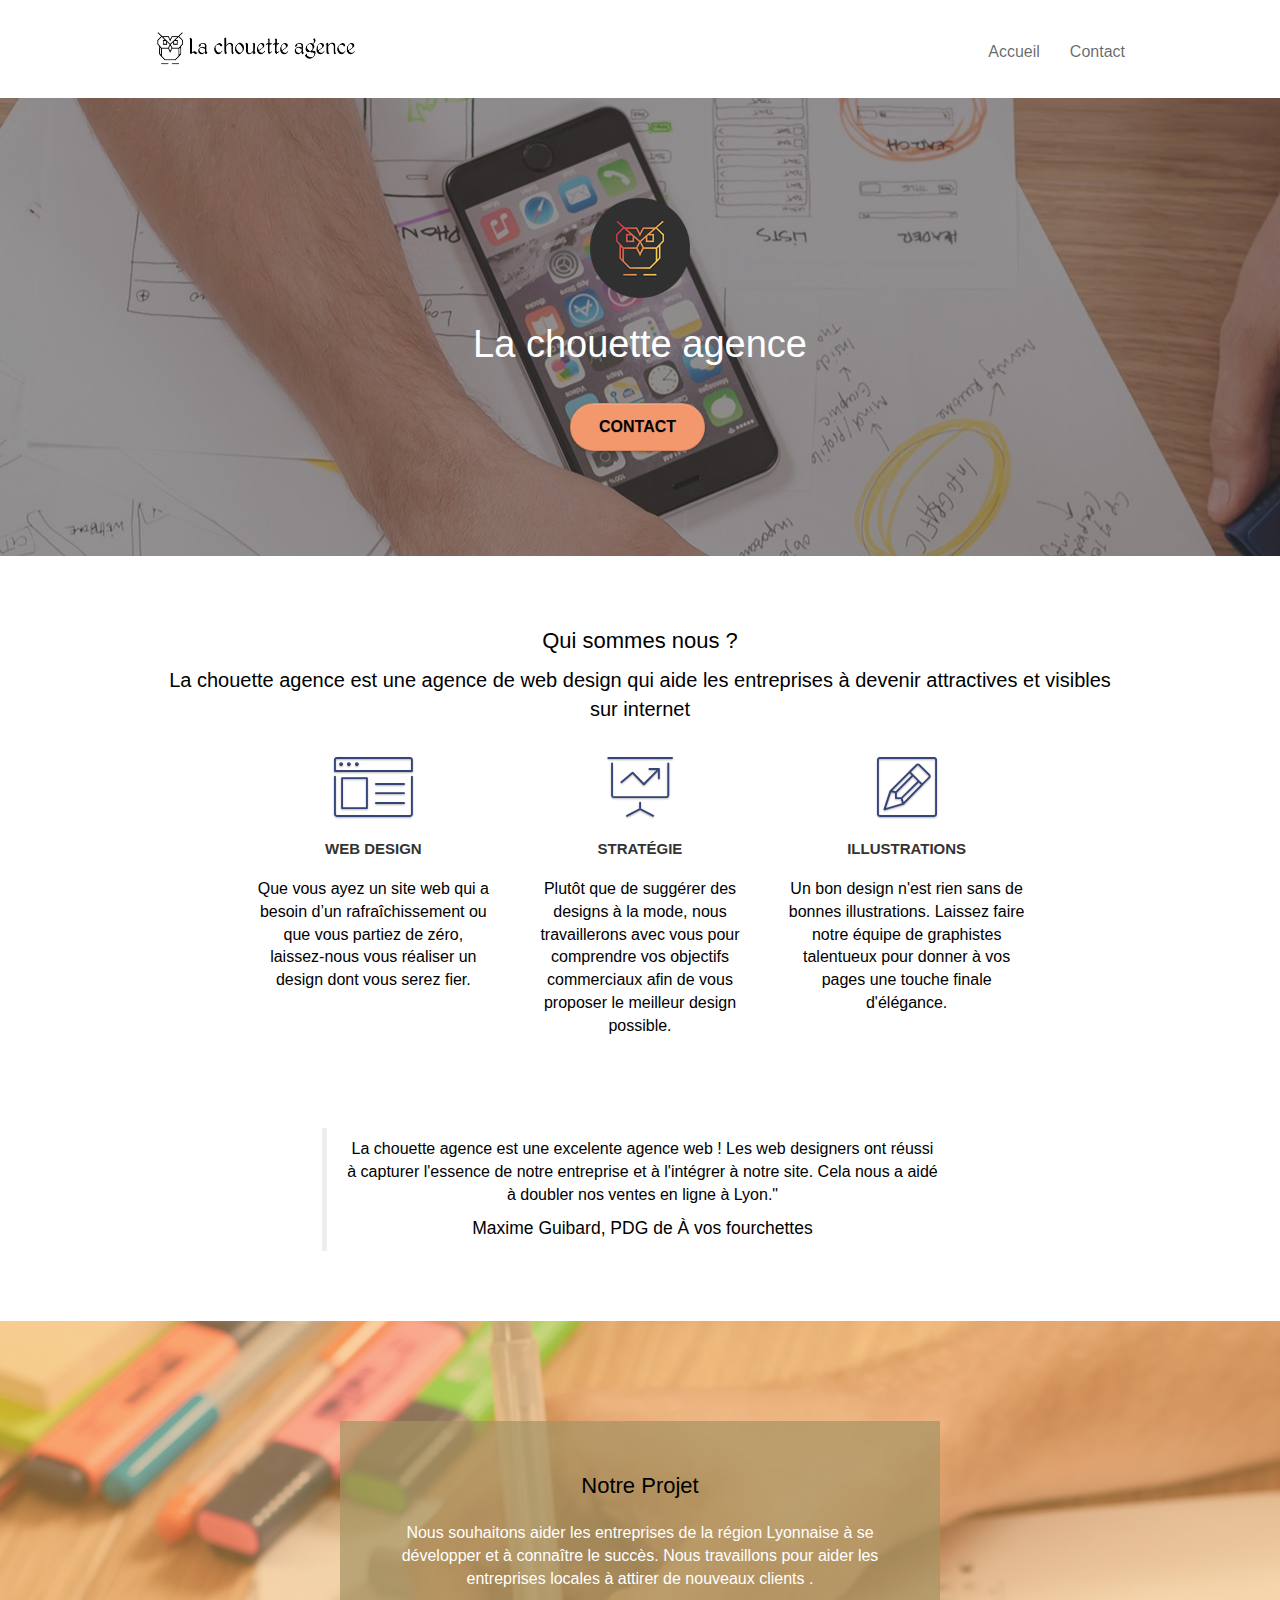
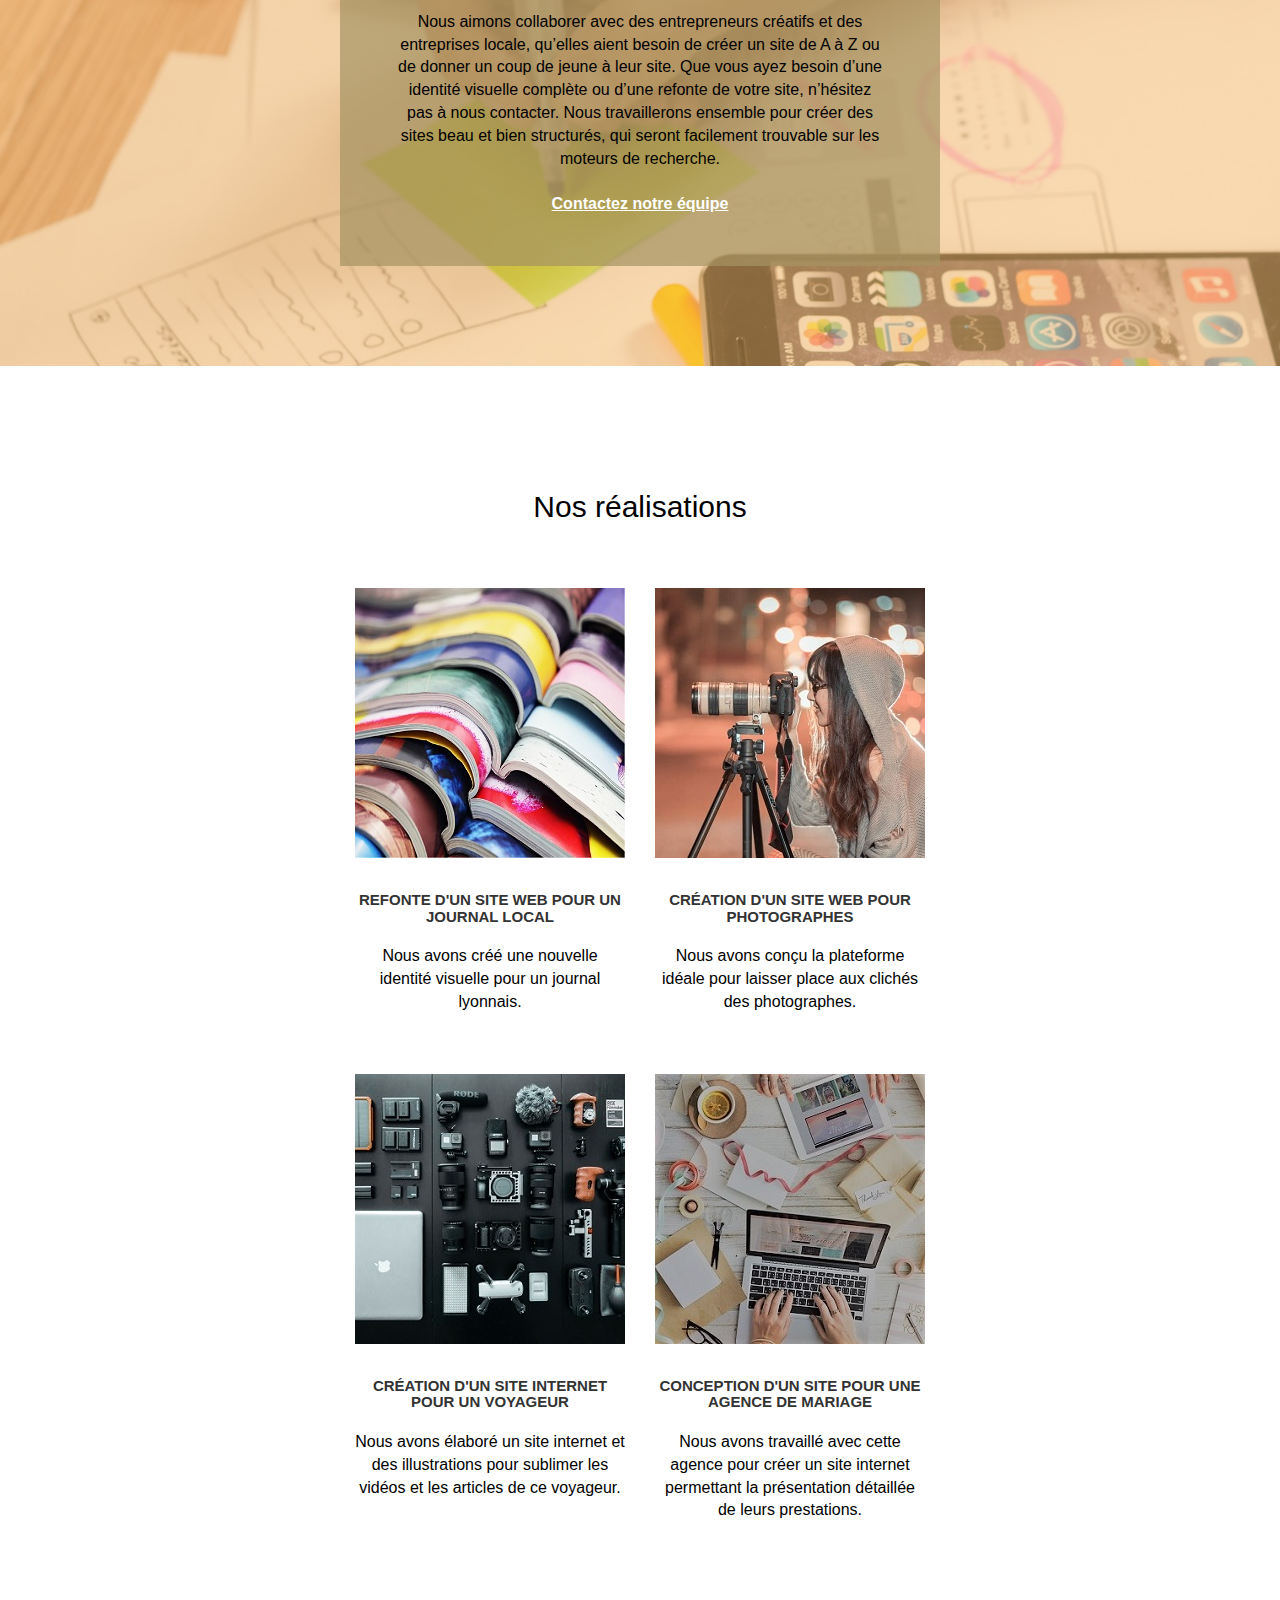
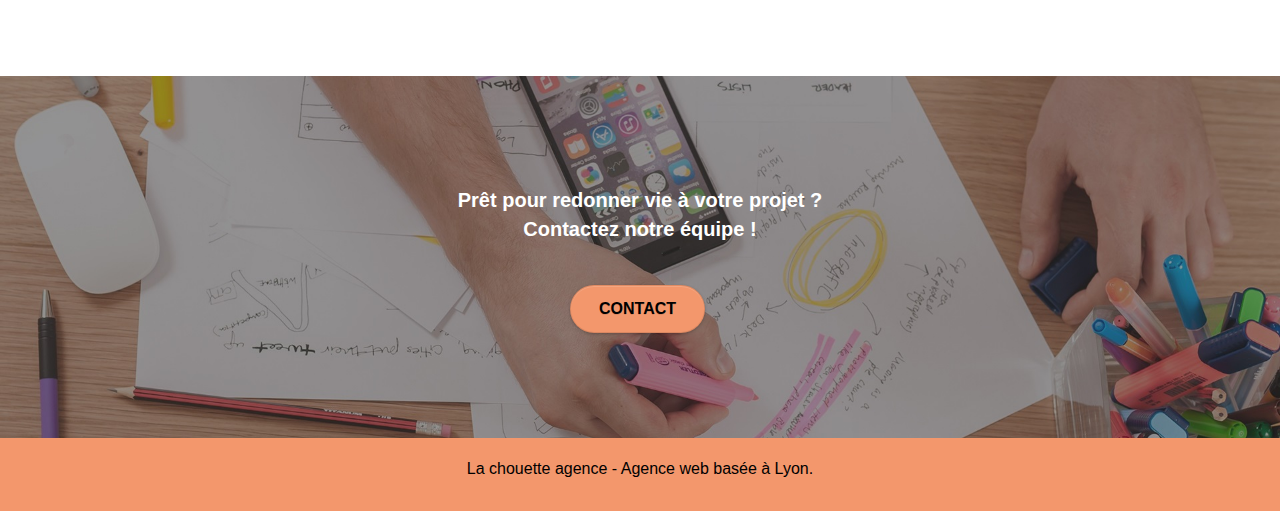
<file: index.html>
<!DOCTYPE html>
<html lang="fr">
<head>
	<meta charset="utf-8">
	<meta content="seo, google, site web, site internet, agence design lyon, agence design" name="keywords">
	<meta content="la chouette agence est une agence de web design qui aide les entreprises à devenir attractives et visibles sur internet" name="description">
	<meta content="width=device-width, initial-scale=1.0, viewport-fit=cover" name="viewport">
	<link href="style.css" rel="preload" as="style">
	<link href="./css/bootstrap.css" rel="preload" as="style">
	<link href="./css/et-line.css" rel="preload" as="style">
	<link href="./css/et-line.css" rel="preload" as="font">
	<link href="favicon.jpg" rel="shortcut icon" type="image/png">
	<link href="./css/bootstrap.css" rel="stylesheet" type="text/css">
	<link href="style.css" rel="stylesheet" type="text/css">
	<link href="./css/et-line.css" rel="stylesheet" type="text/css">
	<script src="./js/jquery-2.1.0.js" defer>
	</script>
	<script src="./js/bootstrap.js" defer>
	</script>
	<title>La chouette agence</title><!-- Analytics -->
	<!-- Analytics END -->
</head>
<body>
	<h1 class="titre1c">Le site web de la chouette agence</h1><!-- Principal conteneur -->
	<header>
		<div class="page-container">
			<!-- bloc-0 -->
			<div class="bloc bgc-white l-bloc" id="bloc-0">
				<div class="container bloc-sm">
					<nav class="navbar row">
						<div class="navbar-header">
							<a class="navbar-brand" href="index.html" tabindex="0"><img alt="Logo la chouette agence lyon web design , la meilleure agence" height="40" src="img/la-chouette-agence.png" width="200"></a> <button class="ui-navbar-toggle navbar-toggle" data-target=".navbar-1" data-toggle="collapse" id="nav-toggle" type="button"><span class="sr-only">Toggle navigation</span><span class="icon-bar"></span><span class="icon-bar"></span><span class="icon-bar"></span></button>
						</div>
						<div class="collapse navbar-collapse navbar-1 special-dropdown-nav">
							<h2 class="titre2c">Navigation</h2>
							<ul class="site-navigation nav navbar-nav">
								<li>
									<a href="index.html" tabindex="0">Accueil</a>
								</li>
								<li></li>
								<li>
									<a href="contact.html" tabindex="0">Contact</a>
								</li>
							</ul>
						</div>
					</nav>
				</div>
			</div>
		</div>
	</header><!-- bloc-0 END -->
	<!-- bloc-1-presentation -->
	<section>
		<div class="bloc bgc-dark-slate-blue bg-banniere d-bloc bg-t-edge bloc-bg-texture texture-paper b-parallax" id="bloc-1-hero">
			<div class="container bloc-lg">
				<div class="row tight-width-whitespace">
					<div class="col-sm-12" tabindex="0">
						<img alt="Logo la chouette agence" class="center-block image-resize-mode" height="100" src="img/logo.png" width="100">
						<h2 class="text-center hero-bloc-text tc-white">La chouette agence</h2>
						<div class="text-center">
							<a class="btn btn-lg btn-clean btn-rd cta-hero btn-atomic-tangerine" href="contact.html" id="cta-hero" tabindex="0">Contact</a>
						</div>
					</div>
				</div>
			</div>
		</div>
	</section>
	<section>
		<!-- bloc-1-presentation END -->
		<!-- bloc-2-services -->
		<div class="bloc bgc-white l-bloc" id="bloc-2-services">
			<div class="container bloc-md">
				<div class="row">
					<div class="col-sm-12 text-center" tabindex="0">
						<h2>Qui sommes nous ?</h2>
						<p class="texte_img">La chouette agence est une agence de web design qui aide les entreprises à devenir attractives et visibles sur internet</p>
					</div>
				</div>
				<div class="row voffset-lg med-width-whitespace">
					<div class="col-sm-4" tabindex="0">
						<div class="text-center">
							<span class="et-icon-browser sm-shadow icon-dark-slate-blue icons icon-lg"></span>
						</div>
						<h3 class="mg-md text-center">Web design</h3>
						<p class="text-center">Que vous ayez un site web qui a besoin d&rsquo;un rafraîchissement ou que vous partiez de zéro, laissez-nous vous réaliser un design dont vous serez fier.</p>
					</div>
					<div class="col-sm-4" tabindex="0">
						<div class="text-center">
							<span class="et-icon-presentation sm-shadow icon-dark-slate-blue icons icon-lg"></span>
						</div>
						<h3 class="mg-md text-center">Stratégie</h3>
						<p class="text-center">Plutôt que de suggérer des designs à la mode, nous travaillerons avec vous pour comprendre vos objectifs commerciaux afin de vous proposer le meilleur design possible.<br></p>
					</div>
					<div class="col-sm-4" tabindex="0">
						<div class="text-center">
							<span class="et-icon-edit sm-shadow icon-dark-slate-blue icons icon-lg"></span>
						</div>
						<h3 class="mg-md text-center">Illustrations</h3>
						<p class="text-center">Un bon design n'est rien sans de bonnes illustrations. Laissez faire notre équipe de graphistes talentueux pour donner à vos pages une touche finale d'élégance.</p>
					</div>
				</div>
				<div class="row voffset-lg voffset">
					<div class="col-xs-12 col-md-8 col-md-offset-2 text-center" tabindex="0">
						<blockquote>
							<p class="text_img2">La chouette agence est une excelente agence web ! Les web designers ont réussi à capturer l'essence de notre entreprise et à l'intégrer à notre site. Cela nous a aidé à doubler nos ventes en ligne à Lyon."</p><span class="text_img2s">Maxime Guibard, PDG de À vos fourchettes</span>
						</blockquote>
					</div>
				</div>
			</div>
		</div>
	</section>
	<section>
		<!-- bloc-2-services END -->
		<!-- bloc-3-what-i-do -->
		<div class="bloc tc-white bgc-atomic-tangerine bg-presentation d-bloc bloc-bg-texture texture-paper b-parallax" id="bloc-3-what-i-do">
			<div class="container bloc-lg">
				<div class="row tight-width-whitespace black-background">
					<div class="col-sm-12" tabindex="0">
						<h2 class="mg-md text-center">Notre Projet</h2>
						<p class="mg-md text-center tc-white">Nous souhaitons aider les entreprises de la région Lyonnaise à se développer et à connaître le succès. Nous travaillons pour aider les entreprises locales à attirer de nouveaux clients .<br></p>
						<p class="text-center white">Nous aimons collaborer avec des entrepreneurs créatifs et des entreprises locale, qu’elles aient besoin de créer un site de A à Z ou de donner un coup de jeune à leur site. Que vous ayez besoin d’une identité visuelle complète ou d’une refonte de votre site, n’hésitez pas à nous contacter. Nous travaillerons ensemble pour créer des sites beau et bien structurés, qui seront facilement trouvable sur les moteurs de recherche.<br>
						<br>
						<a class="ltc-white bold-link" href="contact.html" tabindex="0">Contactez notre équipe</a><br></p>
					</div>
				</div>
			</div>
		</div><!-- bloc-3-what-i-do END -->
	</section>
	<section>
		<!-- bloc-4-portfolio -->
		<div class="bloc bgc-white bg-lines-h2-bg bg-repeat l-bloc" id="bloc-4-portfolio">
			<div class="container bloc-lg">
				<div class="row">
					<div class="col-sm-12 text-center" tabindex="0">
						<h2 class="text_img3">Nos réalisations</h2>
					</div>
				</div>
				<div class="row tight-width-whitespace portfolio-row">
					<div class="col-sm-6" tabindex="0">
						<img alt="Refonte d'un site web pour journal" class="img-responsive portfolio-thumb imghw" height="270" src="img/journal.jpg" width="270">
						<h3 class="mg-md text-center">Refonte d'un site web pour un journal local</h3>
						<p class="text-center">Nous avons créé une nouvelle identité visuelle pour un journal lyonnais.</p>
					</div>
					<div class="col-sm-6" tabindex="0">
						<img alt="Création d'un site web pour photographes" class="img-responsive portfolio-thumb imghw" height="270" src="img/photographe.jpg" width="270">
						<h3 class="mg-md text-center">Création d'un site web pour photographes</h3>
						<p class="text-center">Nous avons conçu la plateforme idéale pour laisser place aux clichés des photographes.</p>
					</div>
				</div>
				<div class="row tight-width-whitespace portfolio-row">
					<div class="col-sm-6" tabindex="0">
						<img alt="Création d'un site web pour voyageur" class="img-responsive portfolio-thumb imghw" height="270" src="img/voyageur.jpg" width="270">
						<h3 class="mg-md text-center">Création d'un site internet pour un voyageur</h3>
						<p class="text-center">Nous avons élaboré un site internet et des illustrations pour sublimer les vidéos et les articles de ce voyageur.</p>
					</div>
					<div class="col-sm-6" tabindex="0">
						<img alt="Création d'un site web pour agence de mariage" class="img-responsive portfolio-thumb imghw" height="270" src="img/mariage.jpg" width="270">
						<h3 class="mg-md text-center">Conception d'un site pour une agence de mariage</h3>
						<p class="text-center">Nous avons travaillé avec cette agence pour créer un site internet permettant la présentation détaillée de leurs prestations.</p>
					</div>
				</div>
			</div>
		</div>
	</section><!-- bloc-4-portfolio END -->
	<section>
		<!-- bloc-5-cta -->
		<div class="bloc bgc-dark-slate-blue bg-banniere d-bloc bloc-bg-texture texture-paper" id="bloc-5-cta">
			<div class="container bloc-lg">
				<div class="row" tabindex="0">
					<h2 class="titre2c mg-md text-center">Contactez nous</h2>
					<p class="mg-md text-center tc-white big"><strong>Prêt pour redonner vie à votre projet ?<br>
					Contactez notre équipe !</strong></p>
					<div class="col-sm-12 text-center">
						<a class="btn btn-atomic-tangerine btn-clean btn-rd btn-lg cta-hero" href="contact.html" tabindex="0">Contact</a>
					</div>
				</div>
			</div>
		</div>
	</section><!-- bloc-5-cta END -->
	<!-- Footer - bloc-8 -->
	<footer>
		<div class="bloc bgc-atomic-tangerine d-bloc" id="bloc-8">
			<div class="container bloc-sm">
				<div class="row">
					<div class="col-sm-12" tabindex="0">
						<p class="text-center white">La chouette agence - Agence web basée à Lyon.<br></p>
					</div>
				</div>
			</div>
		</div><!-- Footer - bloc-8 END -->
		<!-- Principal conteneur END -->
	</footer>
</body>
</html>
</file>
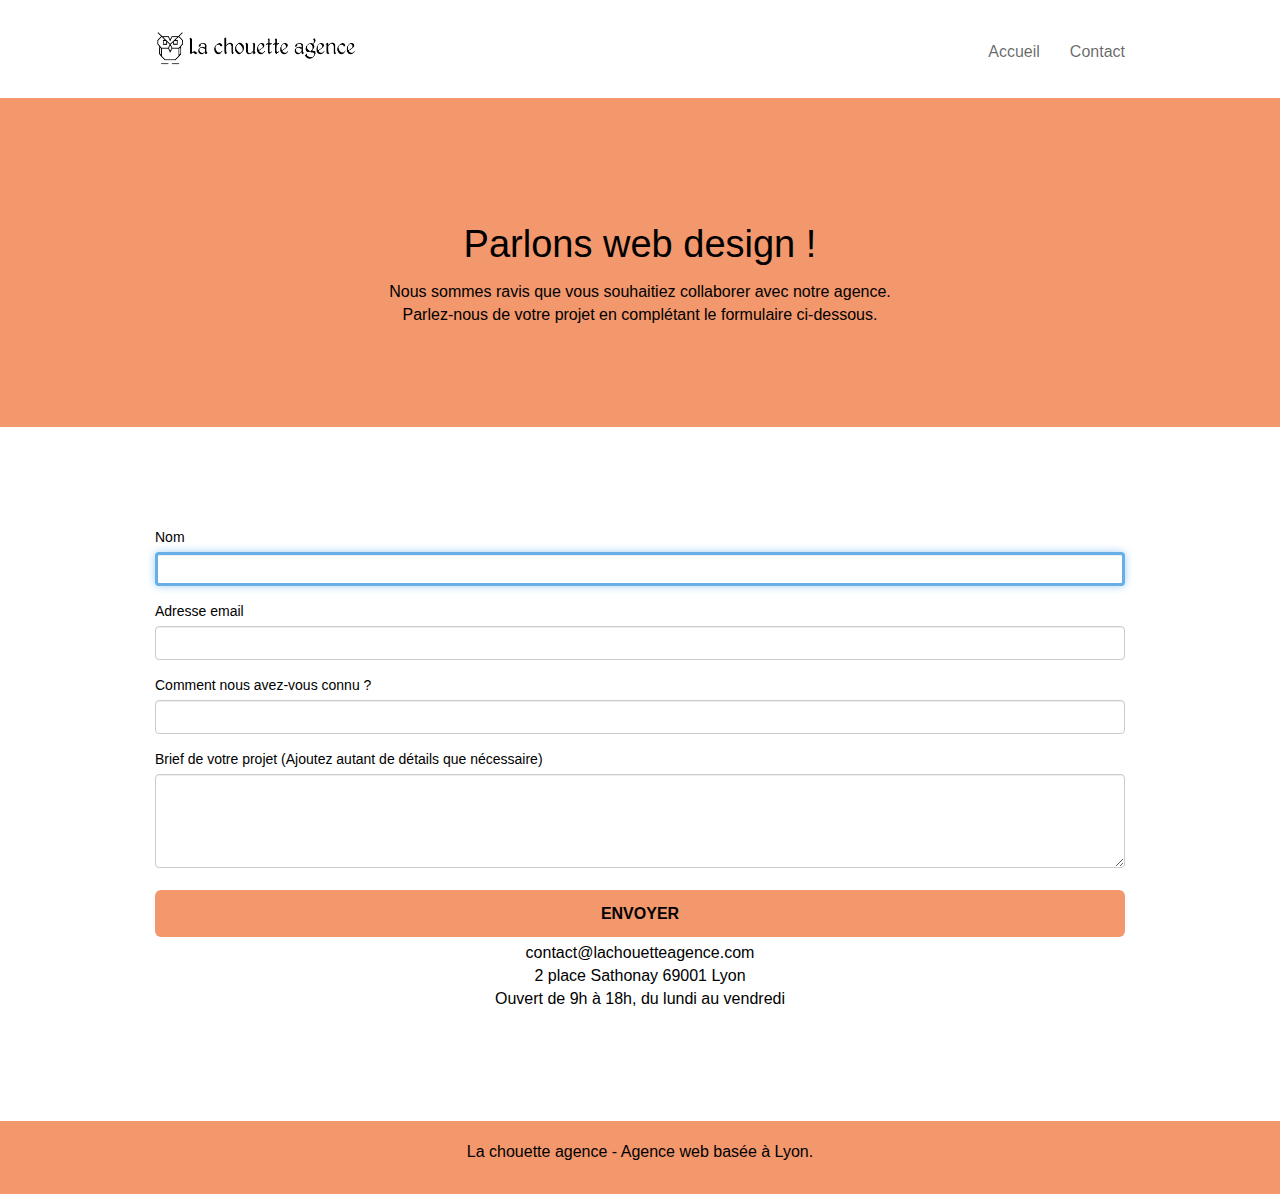
<file: contact.html>
<!DOCTYPE html>
<html lang="fr">
<head>
	<meta charset="utf-8">
	<meta content="seo, google, site web, site internet, agence design lyon, agence design" name="keywords">
	<meta content="la chouette agence est une agence de web design qui aide les entreprises à devenir attractives et visibles sur internet" name="description">
	<meta content="width=device-width, initial-scale=1.0, viewport-fit=cover" name="viewport">
	<link href="style.css" rel="preload" as="style">
	<link href="./css/bootstrap.css" rel="preload" as="style">
	<link href="favicon.jpg" rel="shortcut icon" type="image/png">
	<link href="./css/bootstrap.css" rel="stylesheet" type="text/css">
	<link href="style.css" rel="stylesheet" type="text/css">
	<script src="./js/jquery-2.1.0.js" defer>
	</script>
	<script src="./js/bootstrap.js" defer>
	</script>
	<title>La chouette agence contact</title><!-- Analytics -->
	<!-- Analytics END -->
</head>
<body>
	<h1 class="titre1c">Contact de la chouette agence</h1><!-- Principal conteneur -->
	<!-- bloc-0 -->
	<header>
		<div class="bloc bgc-white l-bloc" id="bloc-0">
			<div class="container bloc-sm">
				<nav class="navbar row">
					<div class="navbar-header">
						<a class="navbar-brand" href="index.html" tabindex="0"><img alt="Logo la chouette agence lyon web design , la meilleure agence" height="40" src="img/la-chouette-agence.png" width="200"></a> <button class="ui-navbar-toggle navbar-toggle" data-target=".navbar-1" data-toggle="collapse" id="nav-toggle" type="button"><span class="sr-only">Toggle navigation</span><span class="icon-bar"></span><span class="icon-bar"></span><span class="icon-bar"></span></button>
					</div>
					<div class="collapse navbar-collapse navbar-1 special-dropdown-nav">
						<h2 class="titre2c">Navigation</h2>
						<ul class="site-navigation nav navbar-nav">
							<li>
								<a href="index.html" tabindex="0">Accueil</a>
							</li>
							<li></li>
							<li>
								<a href="contact.html" tabindex="0">Contact</a>
							</li>
						</ul>
					</div>
				</nav>
			</div>
		</div><!-- bloc-0 END -->
	</header><!-- bloc-6 -->
	<section>
		<div class="bloc bg-dots-bg bg-repeat bgc-atomic-tangerine d-bloc bloc-bg-texture texture-paper" id="bloc-6">
			<div class="container bloc-lg">
				<div class="row">
					<div class="col-sm-12" tabindex="0">
						<h2 class="text-center hero-bloc-text noir">Parlons web design !</h2>
						<p class="text-center mg-lg tight-width-whitespace noir">Nous sommes ravis que vous souhaitiez collaborer avec notre agence.<br>
						Parlez-nous de votre projet en complétant le formulaire ci-dessous.</p>
					</div>
				</div>
			</div>
		</div><!-- bloc-6 END -->
	</section><!-- bloc-7 -->
	<section>
		<div class="bloc bgc-white l-bloc" id="bloc-7">
			<div class="container bloc-lg">
				<div class="row">
					<div class="col-sm-12 formation">
						<h2 class="titre2c">Formulaire</h2>
						<form id="form_1" name="form_1">
							<div class="form-group">
								<label for="name">Nom</label> <input autofocus="" class="form-control" id="name" required="" tabindex="0">
							</div>
							<div class="form-group">
								<label for="email">Adresse email</label> <input class="form-control" id="email" required="" tabindex="0" type="email">
							</div>
							<div class="form-group">
								<label for="input_504">Comment nous avez-vous connu ?</label> <input class="form-control" id="input_504" required="" tabindex="0" type="email">
							</div>
							<div class="form-group">
								<label for="message">Brief de votre projet (Ajoutez autant de détails que nécessaire)<br></label> 
								<textarea class="form-control" cols="50" id="message" required="" rows="4" tabindex="0"></textarea>
							</div><button class="bloc-button btn btn-lg btn-block cta-hero btn-atomic-tangerine" tabindex="0" type="submit">Envoyer</button>
						</form>
					</div>
					<div class="col-sm-7" tabindex="0">
						<p>contact@lachouetteagence.com<br>
						2 place Sathonay 69001 Lyon<br>
						Ouvert de 9h à 18h, du lundi au vendredi<br></p>
					</div>
				</div>
			</div>
		</div>
	</section><!-- bloc-7 END -->
	<!-- ScrollToTop Button -->
	<!-- Footer - bloc-8 -->
	<footer>
		<div class="bloc bgc-atomic-tangerine d-bloc" id="bloc-8">
			<div class="container bloc-sm">
				<div class="row">
					<div class="col-sm-12" tabindex="0">
						<p class="text-center white">La chouette agence - Agence web basée à Lyon.<br></p>
					</div>
				</div>
			</div>
		</div><!-- Footer - bloc-8 END -->
	</footer>
</body>
</html>
</file>
<file: style.css>
body{margin:0;padding:0;background:#fff;overflow-x:hidden}a,button{transition:all .3s ease-in-out;outline:0!important}div:focus{font-weight:700}a:focus{border:solid}button:focus{border:solid}input:focus{border:solid}.texte_img{font-size:20px}.text_img2s{color:#000}.titre1c{display:none}.titre2c{display:none}.big{font-size:20px}.bloc{width:100%;clear:both;background:50% 50% no-repeat;padding:0 50px;background-size:cover;position:relative}.bloc .container{padding-left:0;padding-right:0}.bloc-lg{padding:100px 50px}.bloc-md{padding:50px}.bloc-sm{padding:20px 50px}.bg-b-edge,.bg-bl-edge,.bg-br-edge,.bg-center,.bg-l-edge,.bg-r-edge,.bg-repeat,.bg-t-edge,.bg-tl-edge,.bg-tr-edge{background-size:auto!important}.bg-repeat{background:repeat}.bg-t-edge{background:top no-repeat}.bloc-bg-texture::before{content:"";background-size:2px 2px;position:absolute;top:0;bottom:0;left:0;right:0}.b-parallax{background-attachment:fixed}.d-bloc{color:rgba(255,255,255,.7)}.d-bloc .a-btn,.d-bloc .navbar a,.d-bloc .navbar-brand,.d-bloc a .icon-lg,.d-bloc a .icon-md,.d-bloc a .icon-sm,.d-bloc a .icon-xl,.d-bloc h1 a,.d-bloc h2 a,.d-bloc h3 a,.d-bloc h4 a,.d-bloc h5 a,.d-bloc h6 a,.d-bloc p a{color:rgba(255,255,255,.6)}.d-bloc .a-btn:hover,.d-bloc .navbar a:hover,.d-bloc .navbar-brand:hover,.d-bloc a:hover .icon-lg,.d-bloc a:hover .icon-md,.d-bloc a:hover .icon-sm,.d-bloc a:hover .icon-xl,.d-bloc h1 a:hover,.d-bloc h2 a:hover,.d-bloc h3 a:hover,.d-bloc h4 a:hover,.d-bloc h5 a:hover,.d-bloc h6 a:hover,.d-bloc p a:hover{color:#fff}.d-bloc .navbar-toggle .icon-bar{background:#fff}.d-bloc .btn-wire,.d-bloc .btn-wire:hover{color:#fff;border-color:#fff}.d-bloc .panel{color:rgba(0,0,0,.5)}.d-bloc .panel button:hover{color:rgba(0,0,0,.7)}.d-bloc .panel icon{border-color:rgba(0,0,0,.7)}.d-bloc .panel .divider-h span{border-color:rgba(0,0,0,.1)}.d-bloc .panel .a-btn{color:rgba(0,0,0,.6)}.d-bloc .panel .a-btn:hover{color:#000}.d-bloc .panel .btn-wire,.d-bloc .panel .btn-wire:hover{color:rgba(0,0,0,.7);border-color:rgba(0,0,0,.3)}.d-bloc .panel,.l-bloc{color:rgba(0,0,0,.5)}.d-bloc .panel button:hover,.l-bloc button:hover{color:rgba(0,0,0,.7)}.l-bloc .icon-round,.l-bloc .icon-rounded,.l-bloc .icon-semi-rounded-a,.l-bloc .icon-semi-rounded-b,.l-bloc .icon-square{border-color:rgba(0,0,0,.7)}.d-bloc .panel .divider-h span,.l-bloc .divider-h span{border-color:rgba(0,0,0,.1)}.d-bloc .panel .a-btn,.l-bloc .a-btn,.l-bloc .navbar a,.l-bloc .navbar-brand,.l-bloc a .icon-lg,.l-bloc a .icon-md,.l-bloc a .icon-sm,.l-bloc a .icon-xl,.l-bloc h1 a,.l-bloc h2 a,.l-bloc h3 a,.l-bloc h4 a,.l-bloc h5 a,.l-bloc h6 a,.l-bloc p a{color:rgba(0,0,0,.6)}.d-bloc .panel .a-btn:hover,.l-bloc .a-btn:hover,.l-bloc .navbar a:hover,.l-bloc .navbar-brand:hover,.l-bloc a:hover .icon-lg,.l-bloc a:hover .icon-md,.l-bloc a:hover .icon-sm,.l-bloc a:hover .icon-xl,.l-bloc h1 a:hover,.l-bloc h2 a:hover,.l-bloc h3 a:hover,.l-bloc h4 a:hover,.l-bloc h5 a:hover,.l-bloc h6 a:hover,.l-bloc p a:hover{color:#000}.l-bloc .navbar-toggle .icon-bar{color:rgba(0,0,0,.6)}.d-bloc .panel .btn-wire,.d-bloc .panel .btn-wire:hover,.l-bloc .btn-wire,.l-bloc .btn-wire:hover{color:rgba(0,0,0,.7);border-color:rgba(0,0,0,.3)}.voffset{margin-top:30px}.voffset-lg{margin-top:80px}.row-no-gutters{margin-right:0;margin-left:0}.row.row-no-gutters>[class*=" col-"],.row.row-no-gutters>[class^=col-]{padding-right:0;padding-left:0}#bloc-1-hero h1{font-size:32px}.navbar{margin-bottom:0;z-index:1}.navbar-brand{height:auto;padding:3px 15px;font-size:25px;font-weight:400;font-weight:600;line-height:44px}.navbar-brand img{max-height:200px;margin:0 5px 0 0;display:inline}.navbar-brand img[src$=svg]{min-width:100px}.nav-center .navbar-brand img{margin:0}.navbar .nav{padding-top:2px;margin-right:-16px;float:right;z-index:1}.nav>li{float:left;margin-top:4px;font-size:16px}.navbar-nav .open .dropdown-menu>li>a{text-align:inherit}.nav>li a:focus,.nav>li a:hover{background:0 0}.navbar-toggle{margin:10px 10px 0 0;border:0}.navbar-toggle:hover{background:0 0!important}.navbar-toggle .icon-bar{background-color:rgba(0,0,0,.5);width:26px}.nav-invert .navbar .nav{float:left}.nav-invert .navbar-brand,.nav-invert .navbar-header{float:right;position:relative;z-index:2}.imghw{width:100%;height:auto}.nav>li>.dropdown a{background:0 0!important;display:block;padding:14px 15px}nav .caret{margin:0 5px}.dropdown-menu .dropdown-menu{top:-8px;left:100%}.dropdown-menu .dropmenu-flow-right{top:100%;left:0;margin-left:-1px;border-top-left-radius:0;border-top-right-radius:0}.dropdown-menu .dropdown span{border:4px solid #000;border-top-color:transparent;border-right-color:transparent;border-bottom-color:transparent;margin:6px -5px 0 0!important;float:right}.mg-md{margin-top:10px;margin-bottom:20px}.mg-lg{margin-top:10px;margin-bottom:40px}.btn{margin:0 5px 5px 0}.btn.pull-right{margin:0 0 5px 5px}.btn-d,.btn-d:focus,.btn-d:hover{color:#fff;background:rgba(0,0,0,.3)}button{outline:0!important}.btn-rd{border-radius:40px}.btn-clean{border:1px solid rgba(0,0,0,.08);border-bottom-color:rgba(0,0,0,.1);text-shadow:0 1px 0 rgba(0,0,1,.1);box-shadow:0 1px 3px rgba(0,0,1,.25),inset 0 1px 0 0 rgba(255,255,255,.15)}.icon-md{font-size:30px!important}.icon-lg{font-size:60px!important}.sm-shadow{text-shadow:0 1px 2px rgba(0,0,0,.3)}a[data-lightbox]:hover img{opacity:.6;animation-fill-mode:none}#lightbox-modal{display:flex;align-items:center}#lightbox-modal .modal-dialog{width:90%;max-width:900px;margin:0 auto 0}#lightbox-modal .modal-dialog img{max-height:90vh;margin:0 auto}.lightbox-caption{padding:20px;color:#fff;background:rgba(0,0,0,.5);position:absolute;left:15px;right:15px;text-align:center;max-width:100%;max-height:50px;overflow:hidden;text-overflow:ellipsis}.close-lightbox{color:#fff;font-size:30px;position:absolute;top:20px;right:20px;z-index:20;background:rgba(0,0,0,.5);border:none;line-height:30px;padding:0 9px 5px;opacity:.3}.close-lightbox:hover,.next-lightbox:hover,.prev-lightbox:hover{opacity:1;color:#fff}.next-lightbox,.prev-lightbox{font-size:20px;color:rgba(255,255,255,.9);background:rgba(0,0,0,.5);transition:all .2s ease-in-out;position:absolute;top:45%;z-index:1;opacity:.4}.next-lightbox{padding:6px 8px 1px 13px;right:25px}.prev-lightbox{padding:6px 13px 1px 10px;left:25px}.snapshot-lb .modal-body{padding-bottom:45px}.snapshot-lb .lightbox-caption{padding:0;color:#000;background:0 0}.btn,a,h1,h2,h3,h4,h5,h6,label,p{font-family:helvetica;font-weight:400;color:#000}.container{max-width:1000px}.hero-bloc-text{font-size:38px}.hero-bloc-text-sub{font-size:36px}.statement-bloc-text{line-height:26px;font-style:italic;font-size:20px;text-align:center;font-weight:lighter;max-width:520px;margin:auto auto auto auto}p{font-size:16px}.tight-width-whitespace{max-width:600px;margin:auto auto auto auto}.h1{font-size:20px;font-family:"Open Sans"}.cta-hero{margin-top:22px;color:#000;text-transform:uppercase;padding:12px 28px 12px 28px;font-size:16px;font-weight:700}.textelien{visibility:hidden}.social{max-width:400px;margin:auto auto auto auto}h2{font-size:22px;line-height:1.4em}h3{font-size:15px;text-transform:uppercase;font-weight:700;color:#333!important}.med-width-whitespace{max-width:800px;margin:auto auto auto auto;box-shadow:0 0 0 #000}h1{color:#fff}h4{color:#333!important}.icons{margin-bottom:14px;margin-top:24px}.white{color:#000}.portfolio-thumb{margin-bottom:24px}.portfolio-row{margin-bottom:44px;margin-top:50px}.avatar{box-shadow:0 4px 9px rgba(0,0,0,.3)}.black-background{background-color:rgba(165,147,99,.7);padding:40px 40px 40px 40px}.bold-link{font-weight:900;text-decoration:underline!important}.bgc-white{background-color:#fff}.bgc-atomic-tangerine{background-color:#f3976c}.tc-white{color:#fff}.btn-atomic-tangerine{background:#f3976c;color:#000}.btn-atomic-tangerine:hover{background:#c27956!important;color:#fff!important}.ltc-white{color:#fff!important}.ltc-white:hover{color:#ccc!important}.ltc-atomic-tangerine{color:#f3976c!important}.ltc-atomic-tangerine:hover{color:#c27956!important}.icon-dark-slate-blue{color:#364577!important;border-color:#364577!important}.text_img3{font-size:30px}.bg-banniere{background-image:url(img/la-chouette-agence-banniere.jpg);width:100%;height:100%}.bg-presentation{background-image:url(img/image-de-presentation.jpg);width:100%;height:100%}@media (max-width:1024px){.bloc{padding-left:20px;padding-right:20px}.bloc-tile-2.full-width-bloc .container,.bloc-tile-3.full-width-bloc .container,.bloc-tile-4.full-width-bloc .container,.bloc.full-width-bloc{padding-left:0;padding-right:0}}@media (max-width:992px) and (min-width:768px){.navbar .nav{max-width:80%}.nav-center.navbar .nav{max-width:100%}}@media only screen and (min-width:1024px) and (max-width:1366px){.b-parallax{background-attachment:scroll}}@media (max-width:991px){.container{width:100%}.b-parallax{background-attachment:scroll}#hero-bloc,.page-container{overflow-x:hidden;position:relative}}@media (max-width:767px){.page-container{overflow-x:hidden;position:relative}#disqus_thread,h1,h2,h3,h4,h5,h6,p{padding-left:10px!important;padding-right:10px!important}.b-parallax{background-attachment:scroll}.navbar .nav{padding-top:0;border-top:1px solid rgba(0,0,0,.2);float:none!important}.navbar.row{margin-left:0;margin-right:0}.site-navigation{position:inherit;transform:none}.nav>li{margin-top:0;border-bottom:1px solid rgba(0,0,0,.1);background:rgba(0,0,0,.05);text-align:left;padding-left:15px;width:100%}.nav>li:hover{background:rgba(0,0,0,.08)}.dropdown .dropdown a .caret{float:none;margin:5px 0 0 10px!important;border:4px solid #000;border-bottom-color:transparent;border-right-color:transparent;border-left-color:transparent}#hero-bloc .navbar .nav{background:rgba(0,0,0,.8)}#hero-bloc .navbar .nav a{color:rgba(255,255,255,.6)}.hero{padding:50px 0}.hero-nav{left:-1px;right:-1px}.navbar-collapse{padding:0;overflow-x:hidden;box-shadow:none}.navbar-brand img{max-height:40px;width:auto}.nav-invert .navbar-header{float:none;width:100%}.nav-invert .navbar-toggle{float:left;margin-left:10px}.bloc{padding-left:0;padding-right:0}.bloc-lg,.bloc-xl,.bloc-xxl{padding:40px 0}.bloc-md,.bloc-sm{padding-left:0;padding-right:0}.bloc-fill-screen .fill-bloc-bottom-edge,.bloc-fill-screen .fill-bloc-top-edge,.bloc-tile-2 .container,.bloc-tile-3 .container,.bloc-tile-4 .container{padding-left:0;padding-right:0}.a-block{padding:0 10px}.btn-dwn{display:none}.voffset{margin-top:5px}.voffset-md{margin-top:20px}.voffset-lg{margin-top:30px}form{padding:5px}.close-lightbox{display:inline-block}.blocsapp-device-iphone5{background-size:216px 425px;padding-top:60px;width:216px;height:425px}.blocsapp-device-iphone5 img{width:180px;height:320px}}@media (max-width:400px){.bloc{padding-left:0;padding-right:0}}@media (max-width:767px){.bloc-mob-center-text{text-align:center}}
</file>
<file: css/et-line.css>
@font-face{font-family:et-line;src:url(../fonts/et-line.eot);src:url(../fonts/et-line.eot?#iefix) format('embedded-opentype'),url(../fonts/et-line.ttf) format('truetype'),url(../fonts/et-line.svg#et-line) format('svg');font-weight:400;font-style:normal;font-display:swap}.et-icon-adjustments,.et-icon-alarmclock,.et-icon-anchor,.et-icon-aperture,.et-icon-attachment,.et-icon-bargraph,.et-icon-basket,.et-icon-beaker,.et-icon-bike,.et-icon-book-open,.et-icon-briefcase,.et-icon-browser,.et-icon-calendar,.et-icon-camera,.et-icon-caution,.et-icon-chat,.et-icon-circle-compass,.et-icon-clipboard,.et-icon-clock,.et-icon-cloud,.et-icon-compass,.et-icon-desktop,.et-icon-dial,.et-icon-document,.et-icon-documents,.et-icon-download,.et-icon-dribbble,.et-icon-edit,.et-icon-envelope,.et-icon-expand,.et-icon-facebook,.et-icon-flag,.et-icon-focus,.et-icon-gears,.et-icon-genius,.et-icon-gift,.et-icon-global,.et-icon-globe,.et-icon-googleplus,.et-icon-grid,.et-icon-happy,.et-icon-hazardous,.et-icon-heart,.et-icon-hotairballoon,.et-icon-hourglass,.et-icon-key,.et-icon-laptop,.et-icon-layers,.et-icon-lifesaver,.et-icon-lightbulb,.et-icon-linegraph,.et-icon-linkedin,.et-icon-lock,.et-icon-magnifying-glass,.et-icon-map,.et-icon-map-pin,.et-icon-megaphone,.et-icon-mic,.et-icon-mobile,.et-icon-newspaper,.et-icon-notebook,.et-icon-paintbrush,.et-icon-paperclip,.et-icon-pencil,.et-icon-phone,.et-icon-picture,.et-icon-pictures,.et-icon-piechart,.et-icon-presentation,.et-icon-pricetags,.et-icon-printer,.et-icon-profile-female,.et-icon-profile-male,.et-icon-puzzle,.et-icon-quote,.et-icon-recycle,.et-icon-refresh,.et-icon-ribbon,.et-icon-rss,.et-icon-sad,.et-icon-scissors,.et-icon-scope,.et-icon-search,.et-icon-shield,.et-icon-speedometer,.et-icon-strategy,.et-icon-streetsign,.et-icon-tablet,.et-icon-target,.et-icon-telescope,.et-icon-toolbox,.et-icon-tools,.et-icon-tools-2,.et-icon-trophy,.et-icon-tumblr,.et-icon-twitter,.et-icon-upload,.et-icon-video,.et-icon-wallet,.et-icon-wine{font-family:et-line;font-style:normal;font-weight:400;font-variant:normal;text-transform:none;line-height:1;display:inline-block}.et-icon-mobile:before{content:"\e000"}.et-icon-laptop:before{content:"\e001"}.et-icon-desktop:before{content:"\e002"}.et-icon-tablet:before{content:"\e003"}.et-icon-phone:before{content:"\e004"}.et-icon-document:before{content:"\e005"}.et-icon-documents:before{content:"\e006"}.et-icon-search:before{content:"\e007"}.et-icon-clipboard:before{content:"\e008"}.et-icon-newspaper:before{content:"\e009"}.et-icon-notebook:before{content:"\e00a"}.et-icon-book-open:before{content:"\e00b"}.et-icon-browser:before{content:"\e00c"}.et-icon-calendar:before{content:"\e00d"}.et-icon-presentation:before{content:"\e00e"}.et-icon-picture:before{content:"\e00f"}.et-icon-pictures:before{content:"\e010"}.et-icon-video:before{content:"\e011"}.et-icon-camera:before{content:"\e012"}.et-icon-printer:before{content:"\e013"}.et-icon-toolbox:before{content:"\e014"}.et-icon-briefcase:before{content:"\e015"}.et-icon-wallet:before{content:"\e016"}.et-icon-gift:before{content:"\e017"}.et-icon-bargraph:before{content:"\e018"}.et-icon-grid:before{content:"\e019"}.et-icon-expand:before{content:"\e01a"}.et-icon-focus:before{content:"\e01b"}.et-icon-edit:before{content:"\e01c"}.et-icon-adjustments:before{content:"\e01d"}.et-icon-ribbon:before{content:"\e01e"}.et-icon-hourglass:before{content:"\e01f"}.et-icon-lock:before{content:"\e020"}.et-icon-megaphone:before{content:"\e021"}.et-icon-shield:before{content:"\e022"}.et-icon-trophy:before{content:"\e023"}.et-icon-flag:before{content:"\e024"}.et-icon-map:before{content:"\e025"}.et-icon-puzzle:before{content:"\e026"}.et-icon-basket:before{content:"\e027"}.et-icon-envelope:before{content:"\e028"}.et-icon-streetsign:before{content:"\e029"}.et-icon-telescope:before{content:"\e02a"}.et-icon-gears:before{content:"\e02b"}.et-icon-key:before{content:"\e02c"}.et-icon-paperclip:before{content:"\e02d"}.et-icon-attachment:before{content:"\e02e"}.et-icon-pricetags:before{content:"\e02f"}.et-icon-lightbulb:before{content:"\e030"}.et-icon-layers:before{content:"\e031"}.et-icon-pencil:before{content:"\e032"}.et-icon-tools:before{content:"\e033"}.et-icon-tools-2:before{content:"\e034"}.et-icon-scissors:before{content:"\e035"}.et-icon-paintbrush:before{content:"\e036"}.et-icon-magnifying-glass:before{content:"\e037"}.et-icon-circle-compass:before{content:"\e038"}.et-icon-linegraph:before{content:"\e039"}.et-icon-mic:before{content:"\e03a"}.et-icon-strategy:before{content:"\e03b"}.et-icon-beaker:before{content:"\e03c"}.et-icon-caution:before{content:"\e03d"}.et-icon-recycle:before{content:"\e03e"}.et-icon-anchor:before{content:"\e03f"}.et-icon-profile-male:before{content:"\e040"}.et-icon-profile-female:before{content:"\e041"}.et-icon-bike:before{content:"\e042"}.et-icon-wine:before{content:"\e043"}.et-icon-hotairballoon:before{content:"\e044"}.et-icon-globe:before{content:"\e045"}.et-icon-genius:before{content:"\e046"}.et-icon-map-pin:before{content:"\e047"}.et-icon-dial:before{content:"\e048"}.et-icon-chat:before{content:"\e049"}.et-icon-heart:before{content:"\e04a"}.et-icon-cloud:before{content:"\e04b"}.et-icon-upload:before{content:"\e04c"}.et-icon-download:before{content:"\e04d"}.et-icon-target:before{content:"\e04e"}.et-icon-hazardous:before{content:"\e04f"}.et-icon-piechart:before{content:"\e050"}.et-icon-speedometer:before{content:"\e051"}.et-icon-global:before{content:"\e052"}.et-icon-compass:before{content:"\e053"}.et-icon-lifesaver:before{content:"\e054"}.et-icon-clock:before{content:"\e055"}.et-icon-aperture:before{content:"\e056"}.et-icon-quote:before{content:"\e057"}.et-icon-scope:before{content:"\e058"}.et-icon-alarmclock:before{content:"\e059"}.et-icon-refresh:before{content:"\e05a"}.et-icon-happy:before{content:"\e05b"}.et-icon-sad:before{content:"\e05c"}.et-icon-facebook:before{content:"\e05d"}.et-icon-twitter:before{content:"\e05e"}.et-icon-googleplus:before{content:"\e05f"}.et-icon-rss:before{content:"\e060"}.et-icon-tumblr:before{content:"\e061"}.et-icon-linkedin:before{content:"\e062"}.et-icon-dribbble:before{content:"\e063"}
</file>
